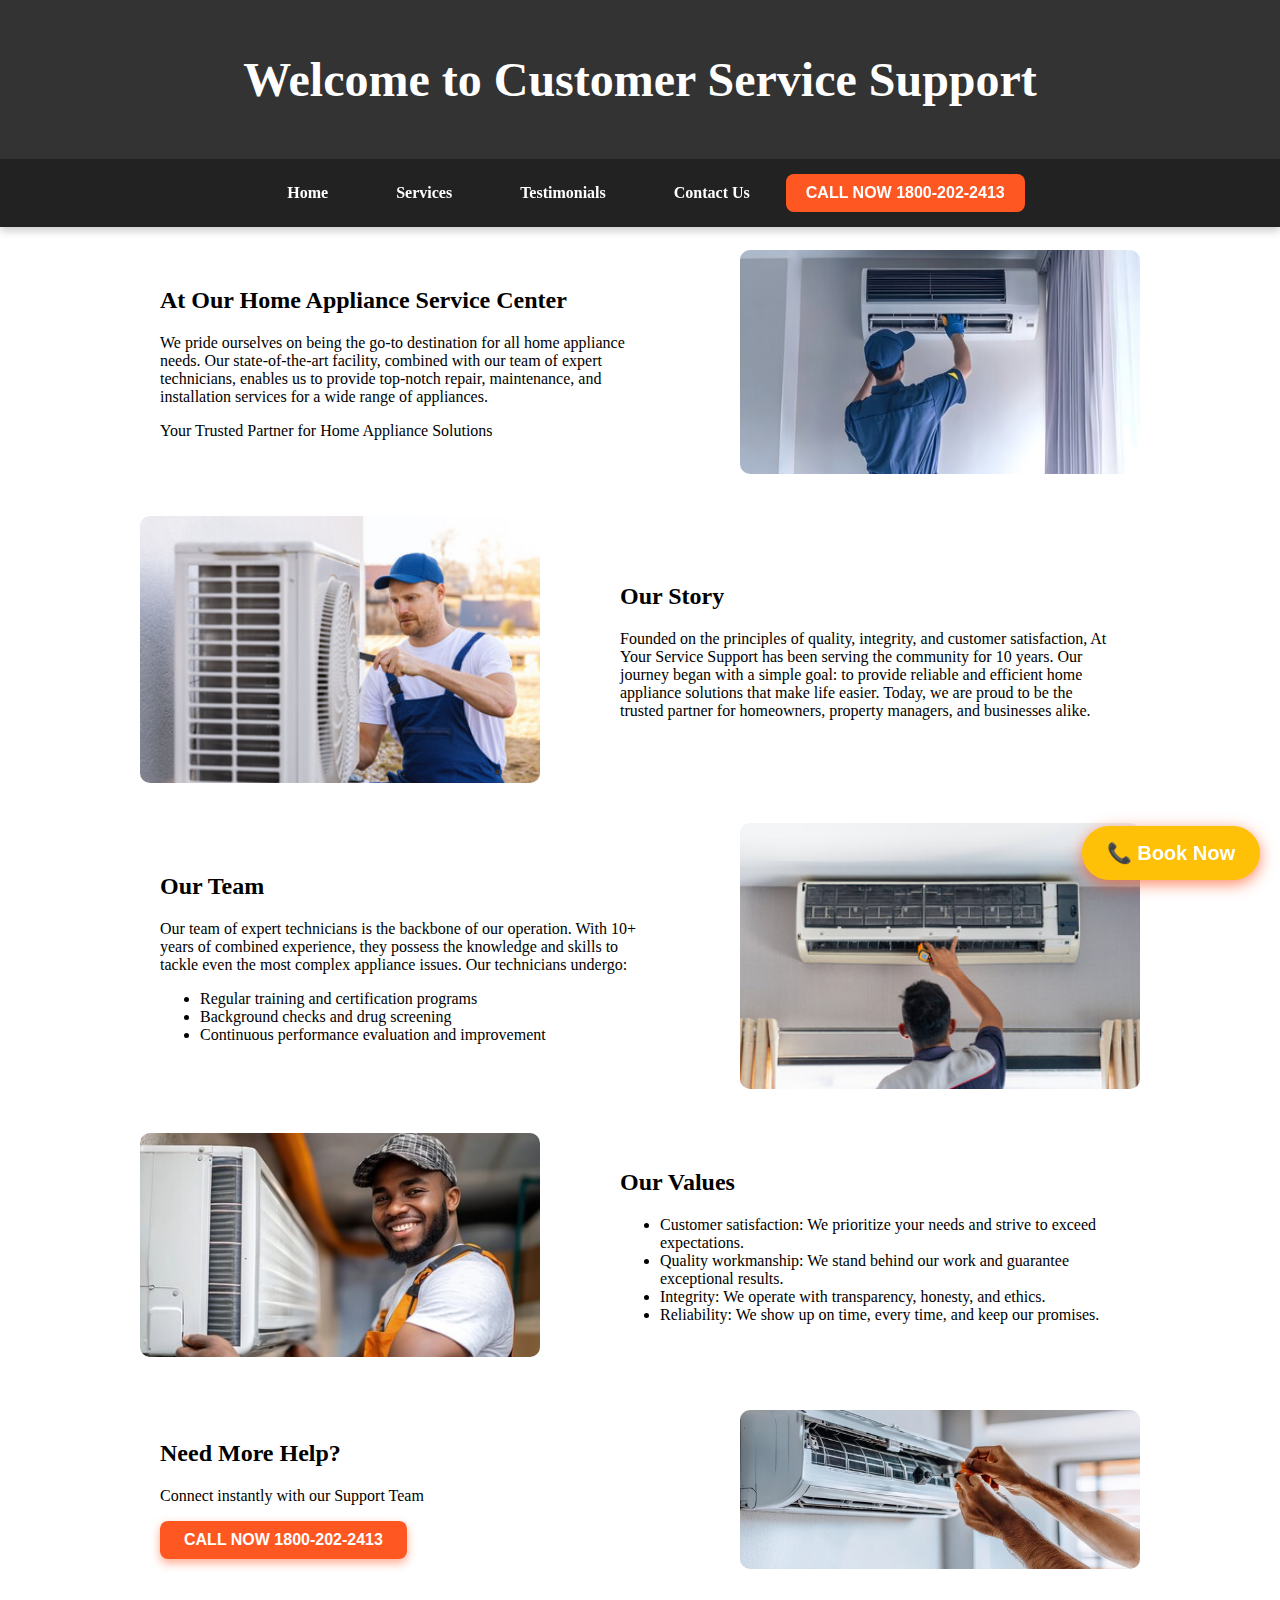
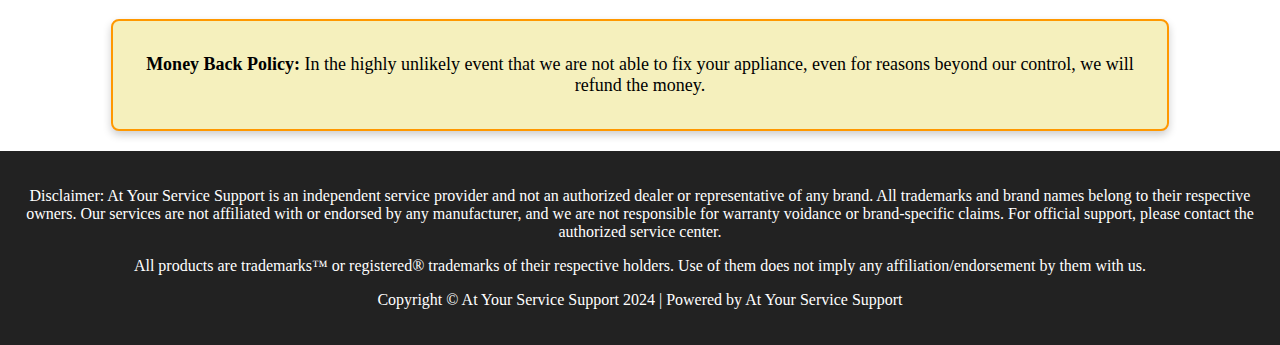
<file: atyourservicesupport/index.html>
<!DOCTYPE html>
<html lang="en">
<head>
    <meta charset="UTF-8">
    <meta name="viewport" content="width=device-width, initial-scale=1.0">
    <title>At Your Service Support - Home Appliance Services</title>
    <meta name="description" content="Read what our happy customers say about our AC repair, AC service, and AC installation in Mumbai, Andheri, Navi Mumbai, and nearby areas.">
    <meta name="keywords" content="AC repair in Mumbai, AC service near me, AC installation Mumbai, Best AC repair service, Split AC repair, Window AC service, HVAC repair Mumbai, Emergency AC repair, Affordable AC service, AC technician near me, Air conditioner servicing, AC repair Andheri, AC maintenance service, AC gas filling service, Home AC repair, 24/7 AC repair Mumbai, AC repair Navi Mumbai, AC repair in Thane, Local AC service provider, Fast AC repair service">
    <link rel="stylesheet" href="styles.css">
</head>
<body>
    <header>
        <h1>Welcome to Customer Service Support</h1>
    </header>


    <nav>
        <ul>
            <li><a href="index.html">Home</a></li>
            <li><a href="services.html">Services</a></li>
            <li><a href="testimonials.html">Testimonials</a></li>
            <li><a href="contact.html">Contact Us</a></li>
            <button id="callNow1" class="call-button1">CALL NOW 1800-202-2413</button>
        </ul>
    </nav>
   
    <section id="about" class="content">
        <img src="images/ac1.jpg" alt="Home Appliance Service" class="left">
        <div class="text">
            <h2>At Our Home Appliance Service Center</h2>
            <p>We pride ourselves on being the go-to destination for all home appliance needs. Our state-of-the-art facility, combined with our team of expert technicians, enables us to provide top-notch repair, maintenance, and installation services for a wide range of appliances.</p>
            <p>Your Trusted Partner for Home Appliance Solutions</p>
        </div>
    </section>
   
    <section id="story" class="content reverse">
        <div class="text">
            <h2>Our Story</h2>
            <p>Founded on the principles of quality, integrity, and customer satisfaction, At Your Service Support has been serving the community for 10 years. Our journey began with a simple goal: to provide reliable and efficient home appliance solutions that make life easier. Today, we are proud to be the trusted partner for homeowners, property managers, and businesses alike.</p>
        </div>
        <img src="images/ac2.jpg" alt="Our Story" class="right">
    </section>
   
    <section id="team" class="content">
        <img src="images/ac3.jpg" alt="Our Team" class="left">
        <div class="text">
            <h2>Our Team</h2>
            <p>Our team of expert technicians is the backbone of our operation. With 10+ years of combined experience, they possess the knowledge and skills to tackle even the most complex appliance issues. Our technicians undergo:</p>
            <ul>
                <li>Regular training and certification programs</li>
                <li>Background checks and drug screening</li>
                <li>Continuous performance evaluation and improvement</li>
            </ul>
        </div>
    </section>
   
    <section id="values" class="content reverse">
        <div class="text">
            <h2>Our Values</h2>
            <ul>
                <li>Customer satisfaction: We prioritize your needs and strive to exceed expectations.</li>
                <li>Quality workmanship: We stand behind our work and guarantee exceptional results.</li>
                <li>Integrity: We operate with transparency, honesty, and ethics.</li>
                <li>Reliability: We show up on time, every time, and keep our promises.</li>
            </ul>
        </div>
        <img src="images/ac4.jpg" alt="Our Values" class="right">
    </section>
   
    <section id="contact" class="content">
        <img src="images/ac5.jpg" alt="Contact Support" class="left">
        <div class="text">
            <h2>Need More Help?</h2>
            <p>Connect instantly with our Support Team</p>
            <button id="callNow" class="call-button">CALL NOW 1800-202-2413</button>
        </div>
    </section>


      <!-- Money Back Policy Section -->
      <section id="money-back-policy">
        <p><strong>Money Back Policy:</strong> In the highly unlikely event that we are not able to fix your appliance, even for reasons beyond our control, we will refund the money.</p>
    </section>
   
    <footer>
        <p>Disclaimer: At Your Service Support is an independent service provider and not an authorized dealer or representative of any brand. All trademarks and brand names belong to their respective owners.


            Our services are not affiliated with or endorsed by any manufacturer, and we are not responsible for warranty voidance or brand-specific claims. For official support, please contact the authorized service center.</p>
       
        <p>All products are trademarks™ or registered® trademarks of their respective holders. Use of them does not imply any affiliation/endorsement by them with us.</p>
        <p>Copyright © At Your Service Support 2024 | Powered by At Your Service Support</p>
    </footer>


   


    <!-- Sticky "Call Now" button (Always visible) -->
    <button id="stickyCallNow" class="sticky-call-button">📞 Book Now</button>


    <script src="script.js"></script>


</body>
</html>
</file>
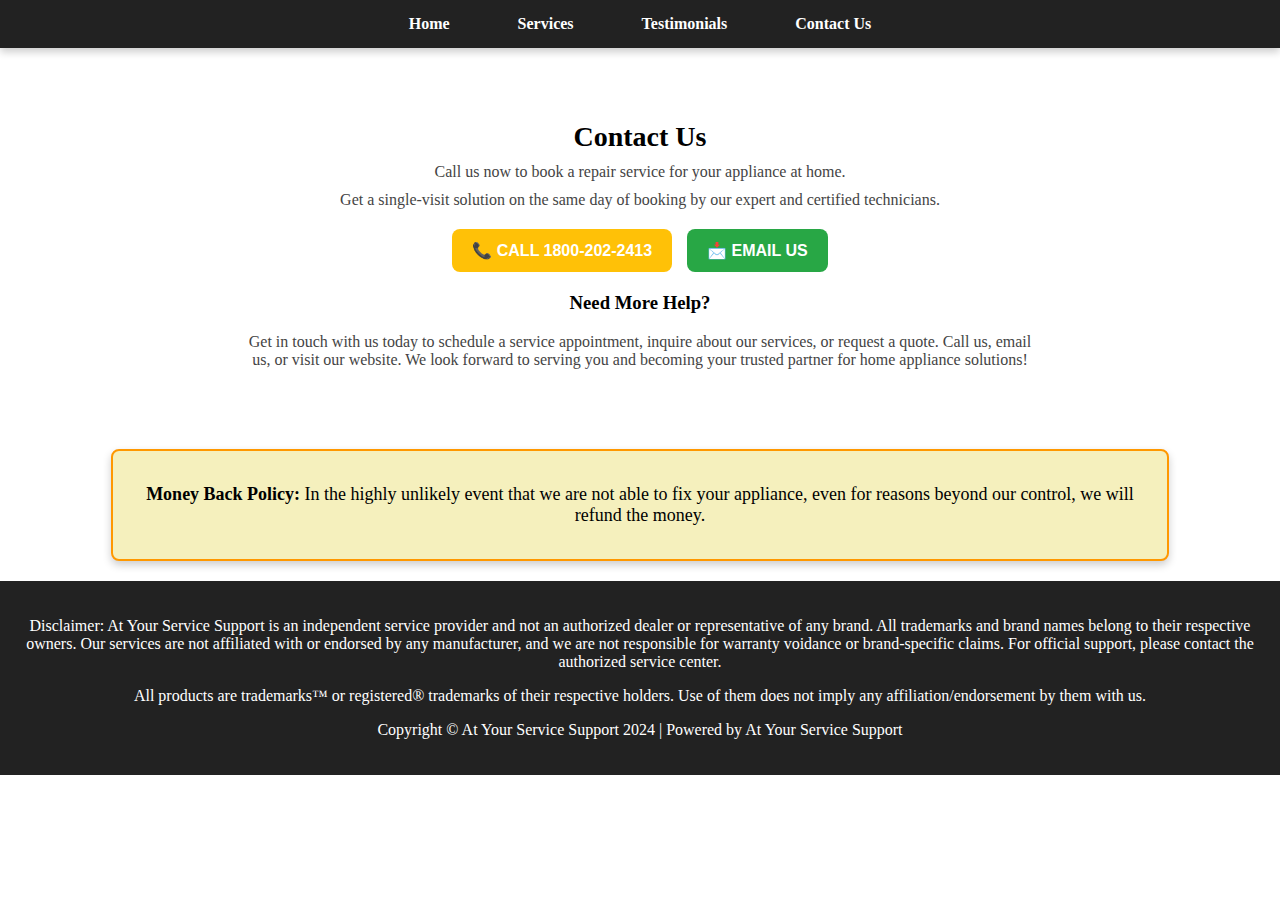
<file: atyourservicesupport/contact.html>
<!DOCTYPE html>
<html lang="en">
<head>
    <meta charset="UTF-8">
    <meta name="viewport" content="width=device-width, initial-scale=1.0">
    <title>Contact Us - At Your Service Support</title>
    <meta name="description" content="Read what our happy customers say about our AC repair, AC service, and AC installation in Mumbai, Andheri, Navi Mumbai, and nearby areas.">
    <meta name="keywords" content="AC repair in Mumbai, AC service near me, AC installation Mumbai, Best AC repair service, Split AC repair, Window AC service, HVAC repair Mumbai, Emergency AC repair, Affordable AC service, AC technician near me, Air conditioner servicing, AC repair Andheri, AC maintenance service, AC gas filling service, Home AC repair, 24/7 AC repair Mumbai, AC repair Navi Mumbai, AC repair in Thane, Local AC service provider, Fast AC repair service">
    <link rel="stylesheet" href="styles.css">
   
   <script>
        function makeCall() {
    window.location.href = "tel:18002022413"; // Replace with actual number if needed
}

function sendEmail() {
    window.location.href = "mailto:at@atyourservicesupport.com"; // Replace with actual email
}

    </script>
    
</head>
<body>

    <!-- Navigation Bar -->
    <nav>
        <ul>
            <li><a href="index.html">Home</a></li>
            <li><a href="services.html">Services</a></li>
            <li><a href="testimonials.html">Testimonials</a></li>
            <li><a href="contact.html" class="active">Contact Us</a></li>

        </ul>
    </nav>

    <!-- Contact Section -->
    <section class="contact">
        <h2>Contact Us</h2>
        <p>Call us now to book a repair service for your appliance at home.</p>
        <p>Get a single-visit solution on the same day of booking by our expert and certified technicians.</p>

        <div class="contact-buttons">
            <button class="contact-btn call-btn" onclick="makeCall()">📞 CALL 1800-202-2413</button>
            <button class="contact-btn email-btn" onclick="sendEmail()">📩 EMAIL US</button>
        </div>

        <h3>Need More Help?</h3>
        <p>Get in touch with us today to schedule a service appointment, inquire about our services, or request a quote. Call us, email us, or visit our website. We look forward to serving you and becoming your trusted partner for home appliance solutions!</p>
    </section>


     <!-- Money Back Policy Section -->
     <section id="money-back-policy">
        <p><strong>Money Back Policy:</strong> In the highly unlikely event that we are not able to fix your appliance, even for reasons beyond our control, we will refund the money.</p>
    </section>

    <footer>
        <p>Disclaimer: At Your Service Support is an independent service provider and not an authorized dealer or representative of any brand. All trademarks and brand names belong to their respective owners.

            Our services are not affiliated with or endorsed by any manufacturer, and we are not responsible for warranty voidance or brand-specific claims. For official support, please contact the authorized service center.</p>
       
        <p>All products are trademarks™ or registered® trademarks of their respective holders. Use of them does not imply any affiliation/endorsement by them with us.</p>
        <p>Copyright © At Your Service Support 2024 | Powered by At Your Service Support</p>
    </footer>

</body>
</html>
</file>
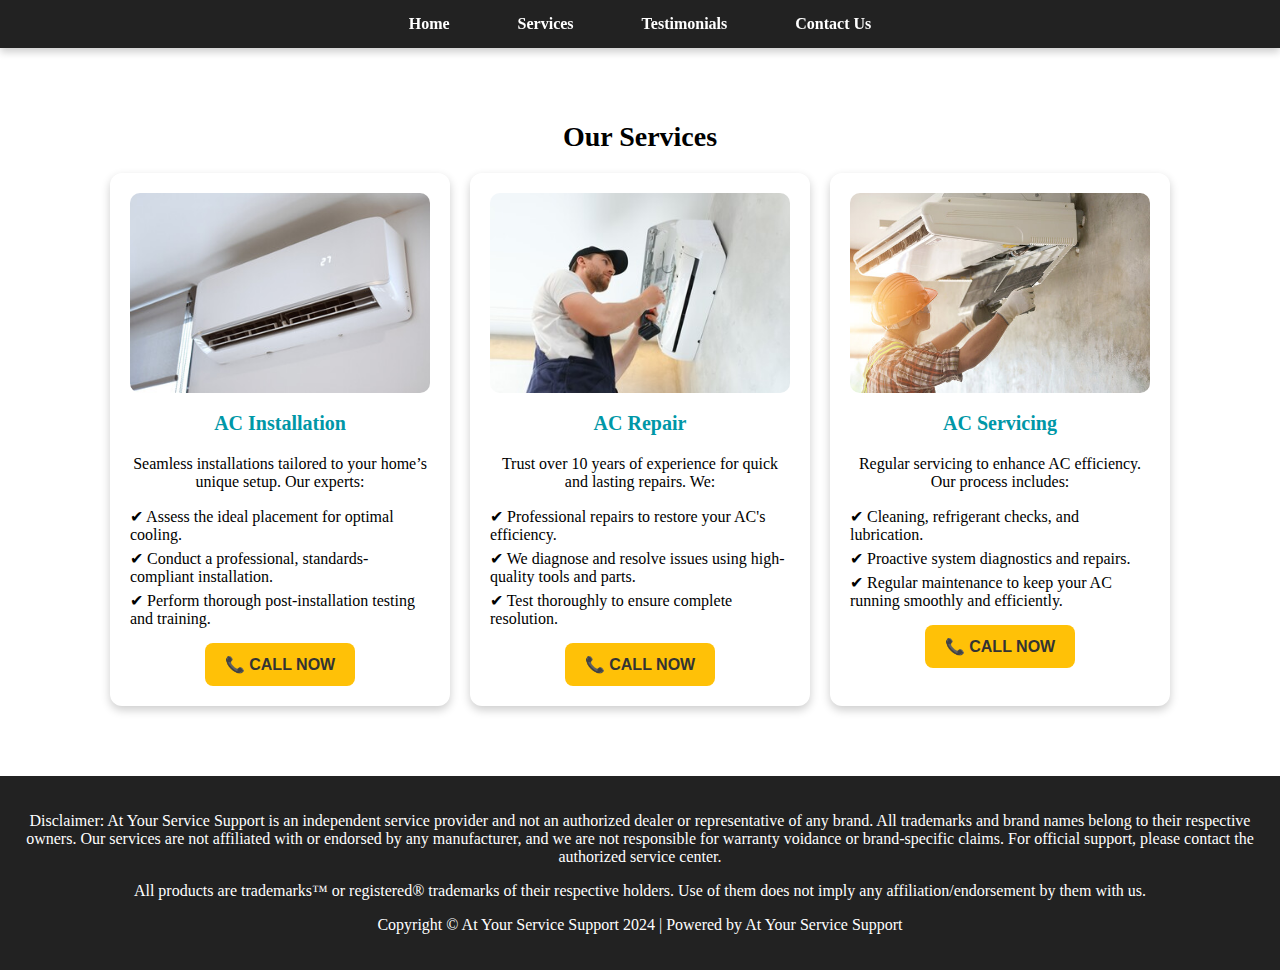
<file: atyourservicesupport/services.html>
<!DOCTYPE html>
<html lang="en">
<head>
    <meta charset="UTF-8">
    <meta name="viewport" content="width=device-width, initial-scale=1.0">
    <title>Our Services - At Your Service Support</title>
    <meta name="description" content="Read what our happy customers say about our AC repair, AC service, and AC installation in Mumbai, Andheri, Navi Mumbai, and nearby areas.">
    <meta name="keywords" content="AC repair in Mumbai, AC service near me, AC installation Mumbai, Best AC repair service, Split AC repair, Window AC service, HVAC repair Mumbai, Emergency AC repair, Affordable AC service, AC technician near me, Air conditioner servicing, AC repair Andheri, AC maintenance service, AC gas filling service, Home AC repair, 24/7 AC repair Mumbai, AC repair Navi Mumbai, AC repair in Thane, Local AC service provider, Fast AC repair service">
    <link rel="stylesheet" href="styles.css">
   
   <script>
        function makeCall() {
    window.location.href = "tel:+1234567890"; // Replace with actual phone number
    }

    </script>
    
</head>
<body>

    <!-- Navigation Bar -->
    <nav>
        <ul>
            <li><a href="index.html">Home</a></li>
            <li><a href="services.html" class="active">Services</a></li>
            <li><a href="testimonials.html">Testimonials</a></li>
            <li><a href="contact.html">Contact Us</a></li>

        </ul>
    </nav>

    <!-- Services Section -->
    <section class="services">
        <h2>Our Services</h2>
        <div class="service-container">
            <div class="service-card">
                <img src="images/ac9.jpg" alt="AC Installation">
                <h3>AC Installation</h3>
                <p>Seamless installations tailored to your home’s unique setup. Our experts:</p>
                <ul>
                    <li>✔ Assess the ideal placement for optimal cooling.</li>
                    <li>✔ Conduct a professional, standards-compliant installation.</li>
                    <li>✔ Perform thorough post-installation testing and training.</li>
                </ul>
                <button class="call-now" onclick="makeCall()">📞 CALL NOW</button>
            </div>

            <div class="service-card">
                <img src="images/ac7.jpg" alt="AC Repair">
                <h3>AC Repair</h3>
                <p>Trust over 10 years of experience for quick and lasting repairs. We:</p>
                <ul>
                    <li>✔ Professional repairs to restore your AC's efficiency.</li>
                    <li>✔ We diagnose and resolve issues using high-quality tools and parts.</li>
                    <li>✔ Test thoroughly to ensure complete resolution.</li>
                </ul>
                <button class="call-now" onclick="makeCall()">📞 CALL NOW</button>
            </div>

            <div class="service-card">
                <img src="images/ac8.jpg" alt="AC Servicing">
                <h3>AC Servicing</h3>
                <p>Regular servicing to enhance AC efficiency. Our process includes:</p>
                <ul>
                    <li>✔ Cleaning, refrigerant checks, and lubrication.</li>
                    <li>✔ Proactive system diagnostics and repairs.</li>
                    <li>✔ Regular maintenance to keep your AC running smoothly and efficiently.</li>
                </ul>
                <button class="call-now" onclick="makeCall()">📞 CALL NOW</button>
            </div>
        </div>
    </section>


    <footer>
        <p>Disclaimer: At Your Service Support is an independent service provider and not an authorized dealer or representative of any brand. All trademarks and brand names belong to their respective owners.

            Our services are not affiliated with or endorsed by any manufacturer, and we are not responsible for warranty voidance or brand-specific claims. For official support, please contact the authorized service center.</p>
       
        <p>All products are trademarks™ or registered® trademarks of their respective holders. Use of them does not imply any affiliation/endorsement by them with us.</p>
        <p>Copyright © At Your Service Support 2024 | Powered by At Your Service Support</p>
    </footer>

</body>
</html>
</file>
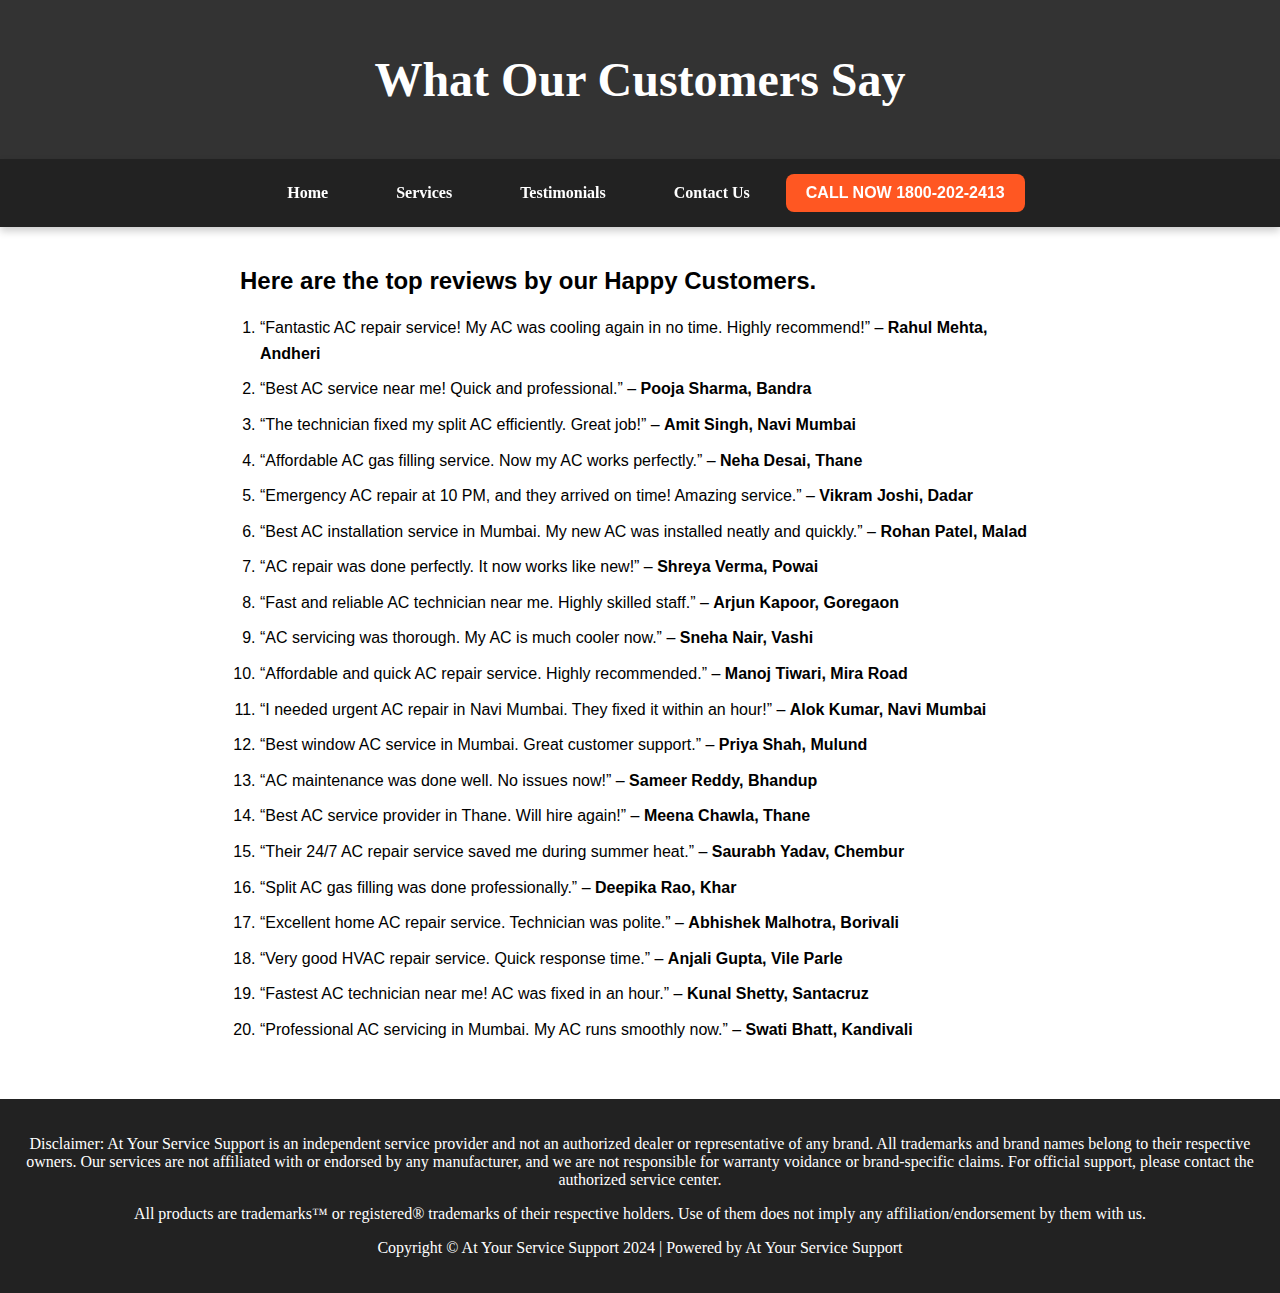
<file: atyourservicesupport/testimonials.html>
<!DOCTYPE html>
<html lang="en">
    <head>
        <meta charset="UTF-8">
        <meta name="viewport" content="width=device-width, initial-scale=1.0">
        <title>Testimonials - Best AC Repair in Mumbai | AC Service Near Me</title>
        <meta name="description" content="Read what our happy customers say about our AC repair, AC service, and AC installation in Mumbai, Andheri, Navi Mumbai, and nearby areas.">
        <meta name="keywords" content="AC repair in Mumbai, AC service near me, AC installation Mumbai, Best AC repair service, Split AC repair, Window AC service, HVAC repair Mumbai, Emergency AC repair, Affordable AC service, AC technician near me, Air conditioner servicing, AC repair Andheri, AC maintenance service, AC gas filling service, Home AC repair, 24/7 AC repair Mumbai, AC repair Navi Mumbai, AC repair in Thane, Local AC service provider, Fast AC repair service">
        <link rel="stylesheet" href="styles.css">
    </head>
<body>

    <header>
        <h1>What Our Customers Say</h1>
    </header>

    <!-- Navigation Bar -->
    <nav>
        <ul>
            <li><a href="index.html">Home</a></li>
            <li><a href="services.html">Services</a></li>
            <li><a href="testimonials.html">Testimonials</a></li>
            <li><a href="contact.html">Contact Us</a></li>
            <button id="callNow1" class="call-button1">CALL NOW 1800-202-2413</button>
        </ul>
    </nav> 

    <section id="testimonials">
        <h2>Here are the top reviews by our Happy Customers.</h2>

        <ol class="testimonial-list">
            <li>“Fantastic AC repair service! My AC was cooling again in no time. Highly recommend!” – <strong>Rahul Mehta, Andheri</strong></li>
            <li>“Best AC service near me! Quick and professional.” – <strong>Pooja Sharma, Bandra</strong></li>
            <li>“The technician fixed my split AC efficiently. Great job!” – <strong>Amit Singh, Navi Mumbai</strong></li>
            <li>“Affordable AC gas filling service. Now my AC works perfectly.” – <strong>Neha Desai, Thane</strong></li>
            <li>“Emergency AC repair at 10 PM, and they arrived on time! Amazing service.” – <strong>Vikram Joshi, Dadar</strong></li>
            <li>“Best AC installation service in Mumbai. My new AC was installed neatly and quickly.” – <strong>Rohan Patel, Malad</strong></li>
            <li>“AC repair was done perfectly. It now works like new!” – <strong>Shreya Verma, Powai</strong></li>
            <li>“Fast and reliable AC technician near me. Highly skilled staff.” – <strong>Arjun Kapoor, Goregaon</strong></li>
            <li>“AC servicing was thorough. My AC is much cooler now.” – <strong>Sneha Nair, Vashi</strong></li>
            <li>“Affordable and quick AC repair service. Highly recommended.” – <strong>Manoj Tiwari, Mira Road</strong></li>
            <li>“I needed urgent AC repair in Navi Mumbai. They fixed it within an hour!” – <strong>Alok Kumar, Navi Mumbai</strong></li>
            <li>“Best window AC service in Mumbai. Great customer support.” – <strong>Priya Shah, Mulund</strong></li>
            <li>“AC maintenance was done well. No issues now!” – <strong>Sameer Reddy, Bhandup</strong></li>
            <li>“Best AC service provider in Thane. Will hire again!” – <strong>Meena Chawla, Thane</strong></li>
            <li>“Their 24/7 AC repair service saved me during summer heat.” – <strong>Saurabh Yadav, Chembur</strong></li>
            <li>“Split AC gas filling was done professionally.” – <strong>Deepika Rao, Khar</strong></li>
            <li>“Excellent home AC repair service. Technician was polite.” – <strong>Abhishek Malhotra, Borivali</strong></li>
            <li>“Very good HVAC repair service. Quick response time.” – <strong>Anjali Gupta, Vile Parle</strong></li>
            <li>“Fastest AC technician near me! AC was fixed in an hour.” – <strong>Kunal Shetty, Santacruz</strong></li>
            <li>“Professional AC servicing in Mumbai. My AC runs smoothly now.” – <strong>Swati Bhatt, Kandivali</strong></li>
        </ol>
    </section>

    <footer>
        <p>Disclaimer: At Your Service Support is an independent service provider and not an authorized dealer or representative of any brand. All trademarks and brand names belong to their respective owners.

            Our services are not affiliated with or endorsed by any manufacturer, and we are not responsible for warranty voidance or brand-specific claims. For official support, please contact the authorized service center.</p>
       
        <p>All products are trademarks™ or registered® trademarks of their respective holders. Use of them does not imply any affiliation/endorsement by them with us.</p>
        <p>Copyright © At Your Service Support 2024 | Powered by At Your Service Support</p>
    </footer>

</body>
</html>
</file>
<file: atyourservicesupport/styles.css>
/* General Styles */
body {
    font-family: Cambria, Cochin, Georgia, Times, 'Times New Roman', serif, sans-serif;
    margin: 0;
    padding: 0;
}


/* Header Styling */
header {
    background-color: #333;
    color: white;
    text-align: center;
    padding: 20px 0;
    font-size: 24px;
    font-weight: bold;
}


/* Navigation Bar */
nav {
    background-color: #222;
    padding: 15px 0;
    text-align: center;
    position: sticky;
    top: 0;
    width: 100%;
    z-index: 1000;
    box-shadow: 0px 4px 8px rgba(0, 0, 0, 0.2);
}


nav ul {
    list-style-type: none;
    margin: 0;
    padding: 0;
}


nav ul li {
    display: inline;
    margin: 0 20px;
}


nav ul li a {
    color: white;
    text-decoration: none;
    font-size: 16px;
    font-weight: bold;
    padding: 8px 12px;
    transition: background 0.3s ease-in-out;
    border-radius: 3px;
}


nav ul li a:hover {
    background-color: #ff5722;
    color: #fff;
}


nav ul li a.active {
    background-color: transparent !important;;
    color: white;
}


.content {
    display: flex;
    align-items: center;
    justify-content: space-between;
    padding: 20px;
    max-width: 1000px;
    margin: auto;
}


.content img {
    width: 40%;
    height: auto;
    border-radius: 10px;
}


.text {
    width: 50%;
    padding: 20px;
}


.left {
    order: 1;
}


.right {
    order: 2;
}


.reverse {
    flex-direction: row-reverse;
}


.call-button1 {
    background-color: #ff5722;
    color: white;
    padding: 10px 20px;
    border: none;
    font-size: 16px;
    cursor: pointer;
    border-radius: 8px;
    font-weight: bold;
 
}


.call-button1:hover {
    background-color: #e64a19;
}


/* Regular Call Now Button */
.call-button {
    background-color: #ff5722;
    color: white;
    padding: 10px 24px;
    border: none;
    font-size: 16px;
    cursor: pointer;
    border-radius: 8px;
    font-weight: bold;
    box-shadow: 0 4px 10px rgba(255, 87, 34, 0.5);
    transition: transform 0.2s ease-in-out;
    animation: pulse 1.5s infinite;
}


/* Button Hover Effect */
.call-button:hover {
    background-color: #e64a19;
    transform: scale(1.1);
}


/* Pulsing Animation */
@keyframes pulse {
    0% {
        transform: scale(1);
        box-shadow: 0 0 10px rgba(255, 87, 34, 0.5);
    }
    50% {
        transform: scale(1.1);
        box-shadow: 0 0 20px rgba(255, 87, 34, 0.7);
    }
    100% {
        transform: scale(1);
        box-shadow: 0 0 10px rgba(255, 87, 34, 0.5);
    }
}


/* Small Bounce Effect */
@keyframes bounce {
    0%, 100% {
        transform: translateY(0);
    }
    50% {
        transform: translateY(-5px);
    }
}


/* Adding bounce every few seconds */
.bouncing {
    animation: bounce 0.6s ease-in-out 3;
}


/* Sticky Call Now Button */
.sticky-call-button {
    position: fixed;
    bottom: 20px;
    right: 20px;
    background-color: #ffc107;
    color: white;
    padding: 15px 25px;
    border: none;
    font-size: 20px;
    cursor: pointer;
    border-radius: 50px;
    font-weight: bold;
    box-shadow: 0 4px 15px rgba(255, 87, 34, 0.7);
    transition: transform 0.2s ease-in-out;
    z-index: 1000;
    animation: pulse 1.5s infinite;
}


/* Hover effect */
.sticky-call-button:hover {
    background-color: #ff9800;
    transform: scale(1.1);
}




#money-back-policy {
    background-color: #f5f0bd; /* Yellow background */
    padding: 15px;
    text-align: center;
    font-size: 18px;
   
    border: 2px solid #ff9800; /* Orange border */
    border-radius: 8px;
    margin: 20px auto;
    width: 80%;
    box-shadow: 0px 4px 8px rgba(0, 0, 0, 0.2);
}


/* Services Section */
.services {
    text-align: center;
    padding: 50px 20px;
}


.services h2 {
    font-size: 28px;
    font-weight: bold;
    margin-bottom: 20px;
}


/* Service Cards */
.service-container {
    display: flex;
    justify-content: center;
    gap: 20px;
    flex-wrap: wrap;
    max-width: 1200px;
    margin: auto;
}


.service-card {
    background-color: white;
    border-radius: 12px;
    box-shadow: 0px 4px 10px rgba(0, 0, 0, 0.2);
    padding: 20px;
    text-align: center;
    width: 300px;
    transition: transform 0.3s ease-in-out;
}


.service-card:hover {
    transform: translateY(-5px);
}


.service-card img {
    width: 100%;
    border-radius: 10px;
}


.service-card h3 {
    font-size: 20px;
    color: #0097a7;
    margin-top: 15px;
}


.service-card ul {
    list-style: none;
    padding: 0;
    margin: 15px 0;
    text-align: left;
}


.service-card ul li {
    font-size: 16px;
    margin: 5px 0;
}






/* Call Now Button */
.call-now {
    background-color: #ffc107;
    color: #333;
    padding: 12px 20px;
    font-size: 16px;
    border: none;
    border-radius: 8px;
    font-weight: bold;
    cursor: pointer;
    transition: background 0.3s ease-in-out;
}


.call-now:hover {
    background-color: #ff9800;
}




/* Testimonials Page */
#testimonials {
    text-align: left;
    padding: 20px;
    max-width: 800px;
    margin: 0 auto;
    font-family: Arial, sans-serif;
}


.testimonial-list {
    list-style: decimal;
    padding-left: 20px;
}


.testimonial-list li {
    font-size: 16px;
    line-height: 1.6;
    margin-bottom: 10px;
}






/* contact us page */


/* Contact Section */
.contact {
    text-align: center;
    padding: 50px 20px;
    max-width: 800px;
    margin: auto;
}


.contact h2 {
    font-size: 28px;
    font-weight: bold;
    margin-bottom: 10px;
}


.contact p {
    font-size: 16px;
    margin: 10px 0;
    color: #444;
}


/* Contact Buttons */
.contact-buttons {
    margin: 20px 0;
    display: flex;
    justify-content: center;
    gap: 15px;
}


.contact-btn {
    padding: 12px 20px;
    font-size: 16px;
    border: none;
    border-radius: 8px;
    font-weight: bold;
    cursor: pointer;
    transition: background 0.3s ease-in-out;
}


.call-btn {
    background-color: #ffc107;
    color: white;
}


.call-btn:hover {
    background-color: #ff9800;
}


.email-btn {
    background-color: #28a745;
    color: white;
}


.email-btn:hover {
    background-color: #1e7d32;
}


footer {
    text-align: center;
    background-color: #222;
    color: white;
    padding: 20px;
    margin-top: 20px;
}
</file>
